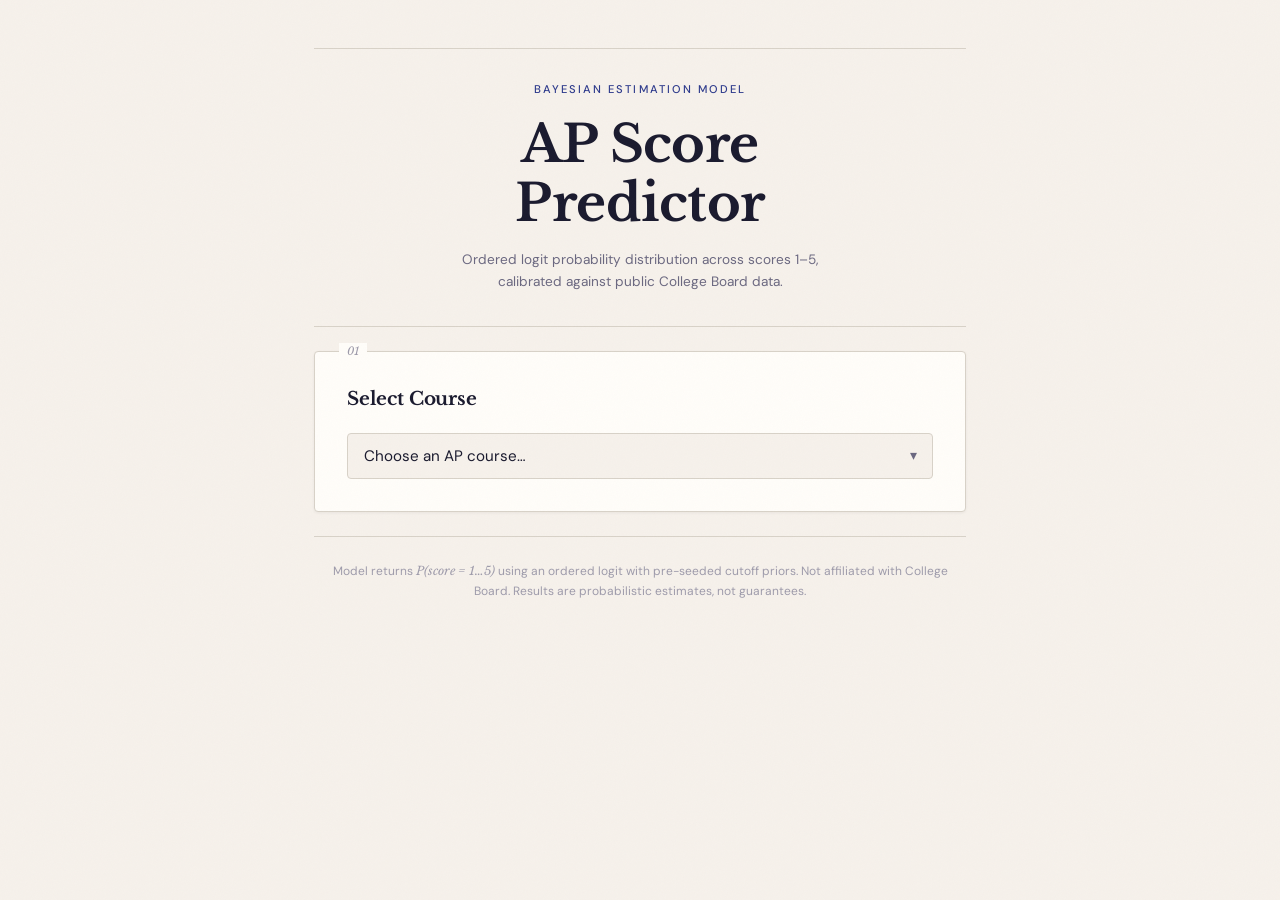
<file: docs/index.html>
<!DOCTYPE html>
<html lang="en">
<head>
  <meta charset="UTF-8">
  <meta name="viewport" content="width=device-width, initial-scale=1.0">
  <title>AP Score Predictor</title>
  <link rel="preconnect" href="https://fonts.googleapis.com">
  <link rel="preconnect" href="https://fonts.gstatic.com" crossorigin>
  <link href="https://fonts.googleapis.com/css2?family=Libre+Baskerville:ital,wght@0,400;0,700;1,400&family=DM+Sans:ital,opsz,wght@0,9..40,300;0,9..40,400;0,9..40,500;0,9..40,600;1,9..40,400&display=swap" rel="stylesheet">
  <link rel="stylesheet" href="style.css">
</head>
<body>
  <div class="page-grain"></div>

  <header class="site-header">
    <div class="header-rule"></div>
    <div class="header-content">
      <span class="header-label">Bayesian Estimation Model</span>
      <h1>AP Score<br>Predictor</h1>
      <p class="header-sub">Ordered logit probability distribution across scores 1–5,<br>calibrated against public College Board data.</p>
    </div>
    <div class="header-rule"></div>
  </header>

  <main class="container">
    <!-- Course Selection -->
    <section class="card card-select" id="course-section">
      <div class="card-number">01</div>
      <h2>Select Course</h2>
      <div class="select-wrapper">
        <select id="course-select" disabled>
          <option value="">Loading courses…</option>
        </select>
        <div class="select-arrow">▾</div>
      </div>
    </section>

    <!-- Score Input Form -->
    <section class="card card-input" id="input-section" style="display:none;">
      <div class="card-number">02</div>
      <h2>Enter Scores</h2>
      <form id="score-form">
        <div class="input-group" id="mcq-group">
          <label class="input-label">
            <span class="label-text">Multiple Choice Correct</span>
            <span class="label-meta" id="mcq-meta"></span>
          </label>
          <div class="range-input-wrap">
            <input type="range" id="mcq-range" min="0" max="60" value="30">
            <input type="number" id="mcq-input" min="0" max="60" value="30" class="num-input">
          </div>
        </div>

        <div id="frq-container"></div>

        <button type="submit" class="predict-btn" id="predict-btn">
          <span class="btn-text">Calculate Probability Distribution</span>
          <span class="btn-arrow">→</span>
        </button>
      </form>
    </section>

    <!-- Results -->
    <section class="card card-results" id="results-section" style="display:none;">
      <div class="card-number">03</div>
      <h2>Prediction</h2>

      <div class="result-hero">
        <div class="hero-score" id="hero-score">—</div>
        <div class="hero-meta">
          <span class="hero-label">Most Likely Score</span>
          <span class="hero-expected" id="hero-expected"></span>
        </div>
      </div>

      <div class="prob-chart" id="prob-chart"></div>

      <div class="result-stats">
        <div class="stat">
          <span class="stat-value" id="stat-composite">—</span>
          <span class="stat-label">Composite</span>
        </div>
        <div class="stat">
          <span class="stat-value" id="stat-difficulty">—</span>
          <span class="stat-label">Difficulty Adj.</span>
        </div>
        <div class="stat">
          <span class="stat-value" id="stat-confidence">—</span>
          <span class="stat-label">90% Confidence</span>
        </div>
      </div>

      <div class="explanations" id="explanations"></div>
    </section>
  </main>

  <footer class="site-footer">
    <div class="footer-rule"></div>
    <p>Model returns <em>P(score = 1…5)</em> using an ordered logit with pre-seeded cutoff priors. Not affiliated with College Board. Results are probabilistic estimates, not guarantees.</p>
  </footer>

  <script src="predict.js"></script>
  <script src="app.js"></script>
</body>
</html>
</file>
<file: docs/style.css>
/* ═══════════════════════════════════════════════
   AP Score Predictor — Academic Instrument Theme
   ═══════════════════════════════════════════════ */

:root {
  /* Warm parchment light theme */
  --bg: #f6f1eb;
  --bg-card: #fffdf9;
  --text: #1a1a2e;
  --text-muted: #6b6880;
  --text-faint: #9e9bab;
  --accent: #2d3a8c;
  --accent-light: #4a5acf;
  --border: #d8d2c8;
  --border-light: #e8e3db;
  --shadow: rgba(26, 26, 46, 0.06);
  --shadow-md: rgba(26, 26, 46, 0.1);

  /* Score colors */
  --score-1: #c0392b;
  --score-2: #d4731a;
  --score-3: #c49b1a;
  --score-4: #27ae60;
  --score-5: #1a8a5c;

  /* Score bar backgrounds */
  --bar-bg: #ebe6de;

  --radius: 4px;
  --font-display: 'Libre Baskerville', Georgia, serif;
  --font-body: 'DM Sans', -apple-system, sans-serif;
}

@media (prefers-color-scheme: dark) {
  :root {
    --bg: #131320;
    --bg-card: #1a1a2e;
    --text: #e8e4dc;
    --text-muted: #9e9bab;
    --text-faint: #6b6880;
    --accent: #7b8cff;
    --accent-light: #9da8ff;
    --border: #2a2a42;
    --border-light: #222238;
    --shadow: rgba(0, 0, 0, 0.2);
    --shadow-md: rgba(0, 0, 0, 0.35);
    --bar-bg: #222238;

    --score-1: #e74c3c;
    --score-2: #e8913a;
    --score-3: #dbb32a;
    --score-4: #2ecc71;
    --score-5: #1abc9c;
  }
}

/* ── Reset & Base ────────────────────────────── */

*, *::before, *::after {
  box-sizing: border-box;
  margin: 0;
  padding: 0;
}

html {
  font-size: 16px;
  -webkit-font-smoothing: antialiased;
  -moz-osx-font-smoothing: grayscale;
}

body {
  font-family: var(--font-body);
  background: var(--bg);
  color: var(--text);
  line-height: 1.6;
  min-height: 100vh;
  position: relative;
}

/* Subtle grain texture overlay */
.page-grain {
  position: fixed;
  inset: 0;
  pointer-events: none;
  z-index: 9999;
  opacity: 0.025;
  background-image: url("data:image/svg+xml,%3Csvg viewBox='0 0 256 256' xmlns='http://www.w3.org/2000/svg'%3E%3Cfilter id='noise'%3E%3CfeTurbulence type='fractalNoise' baseFrequency='0.9' numOctaves='4' stitchTiles='stitch'/%3E%3C/filter%3E%3Crect width='100%25' height='100%25' filter='url(%23noise)'/%3E%3C/svg%3E");
  background-repeat: repeat;
  background-size: 256px 256px;
}

@media (prefers-color-scheme: dark) {
  .page-grain { opacity: 0.04; }
}

/* ── Header ──────────────────────────────────── */

.site-header {
  max-width: 700px;
  margin: 0 auto;
  padding: 3rem 1.5rem 0;
}

.header-rule {
  height: 1px;
  background: var(--border);
  width: 100%;
}

.header-content {
  padding: 2rem 0;
  text-align: center;
}

.header-label {
  font-family: var(--font-body);
  font-size: 0.7rem;
  font-weight: 500;
  letter-spacing: 0.18em;
  text-transform: uppercase;
  color: var(--accent);
  display: block;
  margin-bottom: 1rem;
}

.site-header h1 {
  font-family: var(--font-display);
  font-size: clamp(2.2rem, 6vw, 3.2rem);
  font-weight: 700;
  line-height: 1.15;
  letter-spacing: -0.01em;
  color: var(--text);
}

.header-sub {
  margin-top: 1rem;
  font-size: 0.85rem;
  color: var(--text-muted);
  line-height: 1.65;
}

/* ── Container ───────────────────────────────── */

.container {
  max-width: 700px;
  margin: 0 auto;
  padding: 1.5rem;
  display: flex;
  flex-direction: column;
  gap: 1.5rem;
}

/* ── Cards ───────────────────────────────────── */

.card {
  background: var(--bg-card);
  border: 1px solid var(--border);
  border-radius: var(--radius);
  padding: 2rem;
  position: relative;
  box-shadow: 0 1px 3px var(--shadow);
  animation: cardIn 0.5s ease both;
}

@keyframes cardIn {
  from {
    opacity: 0;
    transform: translateY(12px);
  }
  to {
    opacity: 1;
    transform: translateY(0);
  }
}

.card-number {
  position: absolute;
  top: -0.55rem;
  left: 1.5rem;
  background: var(--bg-card);
  padding: 0 0.5rem;
  font-family: var(--font-display);
  font-size: 0.7rem;
  font-style: italic;
  color: var(--text-faint);
}

.card h2 {
  font-family: var(--font-display);
  font-size: 1.15rem;
  font-weight: 700;
  margin-bottom: 1.25rem;
  letter-spacing: -0.01em;
}

/* ── Course Select ───────────────────────────── */

.select-wrapper {
  position: relative;
}

.select-wrapper select {
  width: 100%;
  appearance: none;
  -webkit-appearance: none;
  background: var(--bg);
  border: 1px solid var(--border);
  border-radius: var(--radius);
  padding: 0.75rem 2.5rem 0.75rem 1rem;
  font-family: var(--font-body);
  font-size: 0.95rem;
  color: var(--text);
  cursor: pointer;
  transition: border-color 0.2s;
}

.select-wrapper select:hover,
.select-wrapper select:focus {
  border-color: var(--accent);
  outline: none;
}

.select-arrow {
  position: absolute;
  right: 1rem;
  top: 50%;
  transform: translateY(-50%);
  color: var(--text-muted);
  pointer-events: none;
  font-size: 0.9rem;
}

/* ── Form Inputs ─────────────────────────────── */

.input-group {
  margin-bottom: 1.25rem;
}

.input-label {
  display: flex;
  justify-content: space-between;
  align-items: baseline;
  margin-bottom: 0.5rem;
}

.label-text {
  font-size: 0.85rem;
  font-weight: 500;
  color: var(--text);
}

.label-meta {
  font-size: 0.75rem;
  color: var(--text-faint);
  font-style: italic;
  font-family: var(--font-display);
}

.range-input-wrap {
  display: flex;
  align-items: center;
  gap: 1rem;
}

.range-input-wrap input[type="range"] {
  flex: 1;
  -webkit-appearance: none;
  appearance: none;
  height: 3px;
  background: var(--border);
  border-radius: 2px;
  outline: none;
}

.range-input-wrap input[type="range"]::-webkit-slider-thumb {
  -webkit-appearance: none;
  width: 16px;
  height: 16px;
  border-radius: 50%;
  background: var(--accent);
  cursor: pointer;
  border: 2px solid var(--bg-card);
  box-shadow: 0 1px 4px var(--shadow-md);
  transition: transform 0.15s;
}

.range-input-wrap input[type="range"]::-webkit-slider-thumb:hover {
  transform: scale(1.15);
}

.range-input-wrap input[type="range"]::-moz-range-thumb {
  width: 16px;
  height: 16px;
  border-radius: 50%;
  background: var(--accent);
  cursor: pointer;
  border: 2px solid var(--bg-card);
  box-shadow: 0 1px 4px var(--shadow-md);
}

.num-input {
  width: 60px;
  text-align: center;
  font-family: var(--font-body);
  font-size: 0.95rem;
  font-weight: 500;
  color: var(--text);
  background: var(--bg);
  border: 1px solid var(--border);
  border-radius: var(--radius);
  padding: 0.4rem;
}

.num-input:focus {
  outline: none;
  border-color: var(--accent);
}

/* Hide number input spinners */
.num-input::-webkit-outer-spin-button,
.num-input::-webkit-inner-spin-button {
  -webkit-appearance: none;
  margin: 0;
}
.num-input { -moz-appearance: textfield; }

/* FRQ Sections */
.frq-section {
  margin-top: 1.5rem;
  padding-top: 1.25rem;
  border-top: 1px solid var(--border-light);
}

.frq-section-header {
  font-family: var(--font-body);
  font-size: 0.7rem;
  font-weight: 600;
  letter-spacing: 0.14em;
  text-transform: uppercase;
  color: var(--accent);
  margin-bottom: 1rem;
  display: flex;
  justify-content: space-between;
  align-items: baseline;
}

.frq-section-weight {
  font-weight: 400;
  color: var(--text-faint);
  letter-spacing: 0;
  text-transform: none;
  font-size: 0.75rem;
}

.frq-grid {
  display: grid;
  grid-template-columns: repeat(auto-fill, minmax(130px, 1fr));
  gap: 0.75rem;
}

.frq-item {
  display: flex;
  flex-direction: column;
  gap: 0.3rem;
}

.frq-item label {
  font-size: 0.75rem;
  color: var(--text-muted);
}

.frq-item label strong {
  color: var(--text-faint);
  font-weight: 400;
}

.frq-item input {
  width: 100%;
  font-family: var(--font-body);
  font-size: 0.9rem;
  font-weight: 500;
  color: var(--text);
  background: var(--bg);
  border: 1px solid var(--border);
  border-radius: var(--radius);
  padding: 0.5rem 0.6rem;
  text-align: center;
  transition: border-color 0.2s;
}

.frq-item input:focus {
  outline: none;
  border-color: var(--accent);
}

/* ── Predict Button ──────────────────────────── */

.predict-btn {
  width: 100%;
  margin-top: 1.75rem;
  display: flex;
  align-items: center;
  justify-content: center;
  gap: 0.75rem;
  padding: 0.85rem 1.5rem;
  background: var(--accent);
  color: #fff;
  border: none;
  border-radius: var(--radius);
  font-family: var(--font-body);
  font-size: 0.85rem;
  font-weight: 500;
  letter-spacing: 0.04em;
  cursor: pointer;
  transition: background 0.2s, transform 0.15s;
}

.predict-btn:hover {
  background: var(--accent-light);
  transform: translateY(-1px);
}

.predict-btn:active {
  transform: translateY(0);
}

.predict-btn:disabled {
  opacity: 0.5;
  cursor: not-allowed;
  transform: none;
}

.btn-arrow {
  font-size: 1.1rem;
  transition: transform 0.2s;
}

.predict-btn:hover .btn-arrow {
  transform: translateX(3px);
}

/* ── Results ─────────────────────────────────── */

.card-results {
  animation-delay: 0.1s;
}

.result-hero {
  display: flex;
  align-items: center;
  gap: 1.5rem;
  margin-bottom: 2rem;
  padding-bottom: 1.5rem;
  border-bottom: 1px solid var(--border-light);
}

.hero-score {
  font-family: var(--font-display);
  font-size: 4rem;
  font-weight: 700;
  line-height: 1;
  color: var(--accent);
  min-width: 3.5rem;
  text-align: center;
}

.hero-meta {
  display: flex;
  flex-direction: column;
  gap: 0.2rem;
}

.hero-label {
  font-size: 0.7rem;
  font-weight: 600;
  letter-spacing: 0.14em;
  text-transform: uppercase;
  color: var(--text-faint);
}

.hero-expected {
  font-family: var(--font-display);
  font-size: 0.95rem;
  color: var(--text-muted);
}

/* Probability Chart */
.prob-chart {
  display: flex;
  flex-direction: column;
  gap: 0.65rem;
  margin-bottom: 1.75rem;
}

.prob-row {
  display: grid;
  grid-template-columns: 65px 1fr 52px;
  align-items: center;
  gap: 0.75rem;
}

.prob-label {
  font-size: 0.8rem;
  font-weight: 500;
  color: var(--text-muted);
  text-align: right;
}

.prob-bar-track {
  height: 28px;
  background: var(--bar-bg);
  border-radius: 3px;
  overflow: hidden;
  position: relative;
}

.prob-bar-fill {
  height: 100%;
  border-radius: 3px;
  transition: width 0.8s cubic-bezier(0.22, 1, 0.36, 1);
  width: 0%;
  position: relative;
}

.prob-bar-fill.score-1 { background: var(--score-1); }
.prob-bar-fill.score-2 { background: var(--score-2); }
.prob-bar-fill.score-3 { background: var(--score-3); }
.prob-bar-fill.score-4 { background: var(--score-4); }
.prob-bar-fill.score-5 { background: var(--score-5); }

.prob-bar-fill.is-max {
  box-shadow: 0 0 0 1.5px currentColor;
}

.prob-value {
  font-family: var(--font-body);
  font-size: 0.8rem;
  font-weight: 600;
  color: var(--text);
  text-align: right;
  font-variant-numeric: tabular-nums;
}

/* Stats Row */
.result-stats {
  display: grid;
  grid-template-columns: repeat(3, 1fr);
  gap: 1px;
  background: var(--border-light);
  border: 1px solid var(--border-light);
  border-radius: var(--radius);
  overflow: hidden;
  margin-bottom: 1.5rem;
}

.stat {
  background: var(--bg-card);
  padding: 1rem;
  text-align: center;
  display: flex;
  flex-direction: column;
  gap: 0.25rem;
}

.stat-value {
  font-family: var(--font-display);
  font-size: 1.1rem;
  font-weight: 700;
  color: var(--text);
}

.stat-label {
  font-size: 0.65rem;
  font-weight: 500;
  letter-spacing: 0.1em;
  text-transform: uppercase;
  color: var(--text-faint);
}

/* Explanations */
.explanations {
  padding-top: 1.25rem;
  border-top: 1px solid var(--border-light);
  display: flex;
  flex-direction: column;
  gap: 0.6rem;
}

.explanation-item {
  font-size: 0.82rem;
  color: var(--text-muted);
  line-height: 1.55;
  padding-left: 1rem;
  position: relative;
}

.explanation-item::before {
  content: '—';
  position: absolute;
  left: 0;
  color: var(--text-faint);
  font-size: 0.75rem;
}

/* ── Footer ──────────────────────────────────── */

.site-footer {
  max-width: 700px;
  margin: 0 auto;
  padding: 0 1.5rem 3rem;
}

.footer-rule {
  height: 1px;
  background: var(--border);
  margin-bottom: 1.5rem;
}

.site-footer p {
  font-size: 0.75rem;
  color: var(--text-faint);
  line-height: 1.7;
  text-align: center;
}

.site-footer em {
  font-family: var(--font-display);
  font-style: italic;
}

/* ── Loading States ──────────────────────────── */

.loading .predict-btn .btn-text::after {
  content: '';
  display: inline-block;
  width: 14px;
  height: 14px;
  border: 2px solid rgba(255,255,255,0.3);
  border-top-color: #fff;
  border-radius: 50%;
  margin-left: 0.5rem;
  vertical-align: middle;
  animation: spin 0.6s linear infinite;
}

@keyframes spin {
  to { transform: rotate(360deg); }
}

/* ── Responsive ──────────────────────────────── */

@media (max-width: 500px) {
  .site-header { padding: 2rem 1rem 0; }
  .container { padding: 1rem; }
  .card { padding: 1.5rem; }
  .frq-grid { grid-template-columns: repeat(auto-fill, minmax(100px, 1fr)); }
  .result-hero { flex-direction: column; text-align: center; }
  .hero-score { font-size: 3rem; }
  .result-stats { grid-template-columns: 1fr; }
  .prob-row { grid-template-columns: 55px 1fr 44px; }
}
</file>
